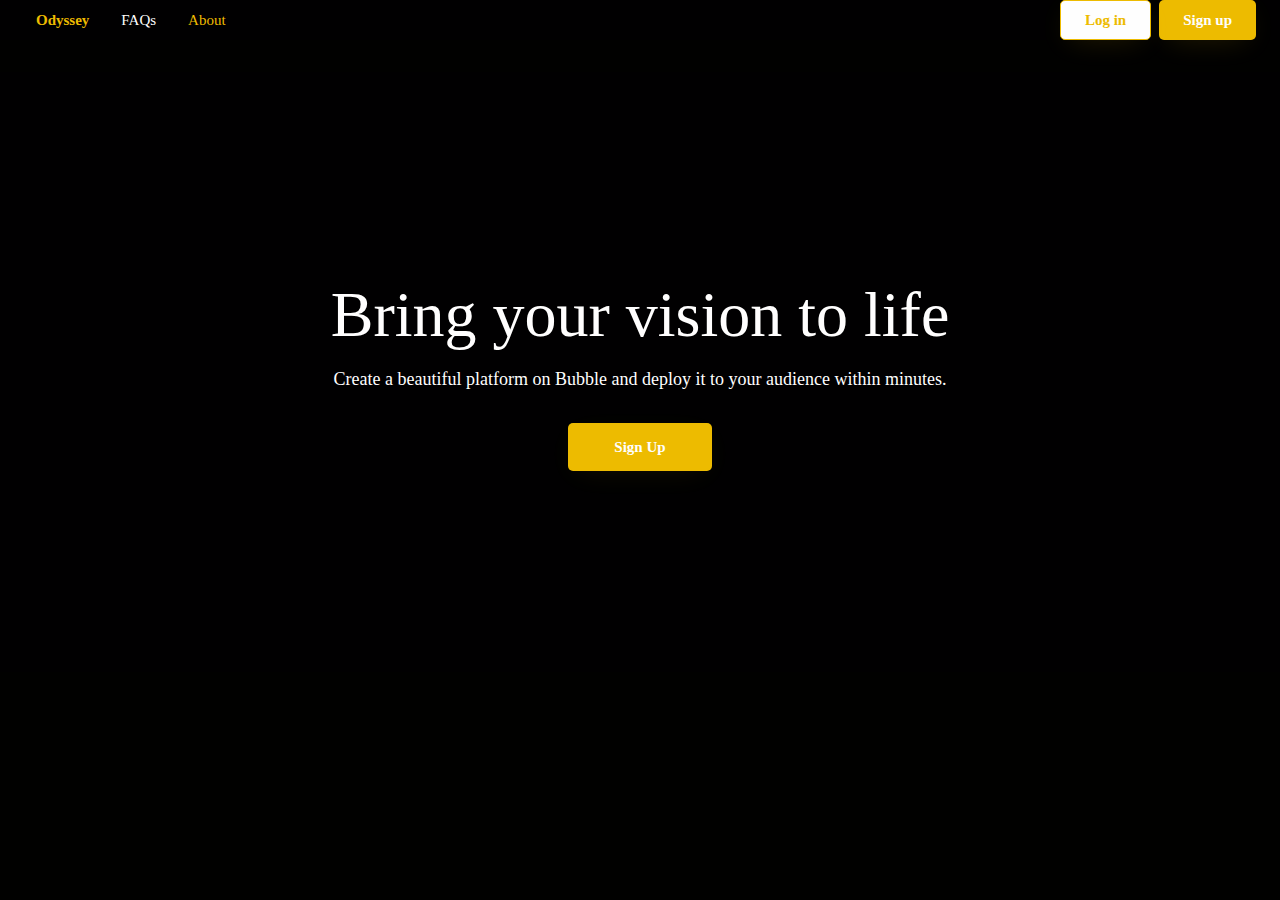
<file: index.html>
<html xmlns="http://www.w3.org/1999/xhtml" lang="en">

<head>
	<meta http-equiv="Content-Type" content="text/html; charset=utf-8" />
	<meta name="description" content="HTTrack is an easy-to-use website mirror utility. It allows you to download a World Wide website from the Internet to a local directory,building recursively all structures, getting html, images, and other files from the server to your computer. Links are rebuiltrelatively so that you can freely browse to the local site (works with any browser). You can mirror several sites together so that you can jump from one toanother. You can, also, update an existing mirror site, or resume an interrupted download. The robot is fully configurable, with an integrated help" />
	<meta name="keywords" content="httrack, HTTRACK, HTTrack, winhttrack, WINHTTRACK, WinHTTrack, offline browser, web mirror utility, aspirateur web, surf offline, web capture, www mirror utility, browse offline, local  site builder, website mirroring, aspirateur www, internet grabber, capture de site web, internet tool, hors connexion, unix, dos, windows 95, windows 98, solaris, ibm580, AIX 4.0, HTS, HTGet, web aspirator, web aspirateur, libre, GPL, GNU, free software" />
	<title>Local index - HTTrack Website Copier</title>
  <!-- Mirror and index made by HTTrack Website Copier/3.49-2 [XR&CO'2014] -->
	<style type="text/css">
	<!--

body {
	margin: 0;  padding: 0;  margin-bottom: 15px;  margin-top: 8px;
	background: #77b;
}
body, td {
	font: 14px "Trebuchet MS", Verdana, Arial, Helvetica, sans-serif;
	}

#subTitle {
	background: #000;  color: #fff;  padding: 4px;  font-weight: bold; 
	}

#siteNavigation a, #siteNavigation .current {
	font-weight: bold;  color: #448;
	}
#siteNavigation a:link    { text-decoration: none; }
#siteNavigation a:visited { text-decoration: none; }

#siteNavigation .current { background-color: #ccd; }

#siteNavigation a:hover   { text-decoration: none;  background-color: #fff;  color: #000; }
#siteNavigation a:active  { text-decoration: none;  background-color: #ccc; }


a:link    { text-decoration: underline;  color: #00f; }
a:visited { text-decoration: underline;  color: #000; }
a:hover   { text-decoration: underline;  color: #c00; }
a:active  { text-decoration: underline; }

#pageContent {
	clear: both;
	border-bottom: 6px solid #000;
	padding: 10px;  padding-top: 20px;
	line-height: 1.65em;
	background-image: url(backblue.gif);
	background-repeat: no-repeat;
	background-position: top right;
	}

#pageContent, #siteNavigation {
	background-color: #ccd;
	}


.imgLeft  { float: left;   margin-right: 10px;  margin-bottom: 10px; }
.imgRight { float: right;  margin-left: 10px;   margin-bottom: 10px; }

hr { height: 1px;  color: #000;  background-color: #000;  margin-bottom: 15px; }

h1 { margin: 0;  font-weight: bold;  font-size: 2em; }
h2 { margin: 0;  font-weight: bold;  font-size: 1.6em; }
h3 { margin: 0;  font-weight: bold;  font-size: 1.3em; }
h4 { margin: 0;  font-weight: bold;  font-size: 1.18em; }

.blak { background-color: #000; }
.hide { display: none; }
.tableWidth { min-width: 400px; }

.tblRegular       { border-collapse: collapse; }
.tblRegular td    { padding: 6px;  background-image: url(fade.gif);  border: 2px solid #99c; }
.tblHeaderColor, .tblHeaderColor td { background: #99c; }
.tblNoBorder td   { border: 0; }


// -->
</style>

</head>

<table width="76%" border="0" align="center" cellspacing="0" cellpadding="3" class="tableWidth">
	<tr>
	<td id="subTitle">HTTrack Website Copier - Open Source offline browser</td>
	</tr>
</table>
<table width="76%" border="0" align="center" cellspacing="0" cellpadding="0" class="tableWidth">
<tr class="blak">
<td>
	<table width="100%" border="0" align="center" cellspacing="1" cellpadding="0">
	<tr>
	<td colspan="6"> 
		<table width="100%" border="0" align="center" cellspacing="0" cellpadding="10">
		<tr> 
		<td id="pageContent"> 
<!-- ==================== End prologue ==================== -->

	<meta name="generator" content="HTTrack Website Copier/3.x">
	<TITLE>Local index - HTTrack</TITLE>
</HEAD>
<BODY>
<H1 ALIGN=Center>Index of locally available sites:</H1>
	<TABLE BORDER="0" WIDTH="100%" CELLSPACING="1" CELLPADDING="0">
		<TR>
			<TD BACKGROUND="fade.gif">
				&middot;
					<A HREF="aynurdurmus2007.bubbleapps.io/version-test.html">
						Odyssey
					</A>		
			</TD>
		</TR>
	</TABLE>
	<BR>
	<BR>
	<BR>
  	<H6 ALIGN="RIGHT">
	<I>Mirror and index made by HTTrack Website Copier [XR&amp;CO'2008]</I>
	</H6>
	<!-- Mirror and index made by HTTrack Website Copier/3.49-2 [XR&CO'2014] -->
	<!-- Thanks for using HTTrack Website Copier! -->
	<meta HTTP-EQUIV="Refresh" CONTENT="0; URL=aynurdurmus2007.bubbleapps.io/version-test.html">


<!-- ==================== Start epilogue ==================== -->
		</td>
		</tr>
		</table>
	</td>
	</tr>
	</table>
</td>
</tr>
</table>

<table width="76%" border="0" align="center" valign="bottom" cellspacing="0" cellpadding="0">
	<tr>
	<td id="footer"><small>&copy; 2008 Xavier Roche & other contributors - Web Design: Leto Kauler.</small></td>
	</tr>
</table>

</body>

</html>
</file>
